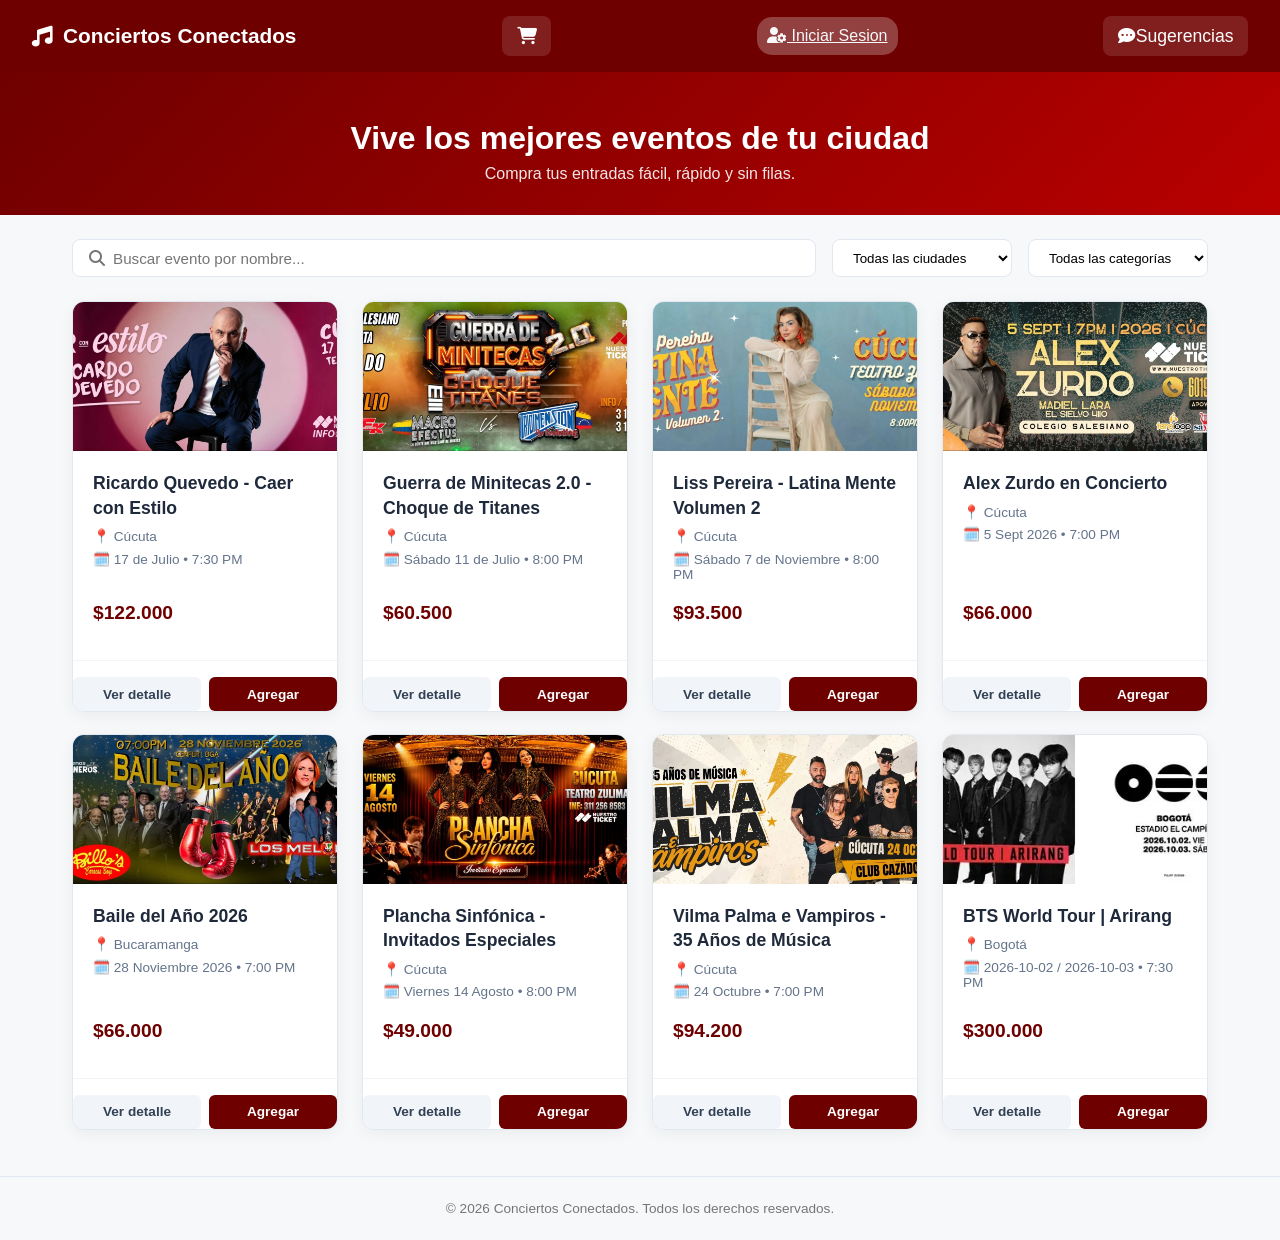
<file: Index.html>
<!DOCTYPE html>
<html lang="es">
<head>
    <meta charset="UTF-8">
    <meta name="viewport" content="width=device-width, initial-scale=1.0">
    <title>Conciertos Conectados</title>
    <link rel="stylesheet" href="CSS/Style.css">
    <link rel="stylesheet" href="https://cdnjs.cloudflare.com/ajax/libs/font-awesome/6.4.0/css/all.min.css">
</head>
<body>

    <header class="site-header">
        <div class="brand"><i class="fa-solid fa-music"></i> Conciertos Conectados</div>
        <button id="btn-carrito" class="btn-carrito-header">
            <i class="fa-solid fa-cart-shopping"></i>
            <span id="carrito-contador" class="carrito-contador">0</span>
        </button>
        <a href="admin.html" id="btn-login" class="btn-login-header">
            <i class="fa-solid fa-user-gear"></i> Iniciar Sesion
        </a>

        <!--BOTON DE_FORMULARIO EXAMEN-->
        <button id="btn-sugerencias" class="btn-carrito-header">
            <i class="fa-solid fa-comment-dots"></i>Sugerencias
        </button>
        <!---------------------->

    </header>

    <section class="hero">
        <h1>Vive los mejores eventos de tu ciudad</h1>
        <p>Compra tus entradas fácil, rápido y sin filas.</p>
    </section>

    <section class="filtros-bar">
        <div class="campo-busqueda">
            <i class="fa-solid fa-magnifying-glass"></i>
            <input type="text" id="buscador" placeholder="Buscar evento por nombre...">
        </div>
        <select id="filtro-ciudad">
            <option value="">Todas las ciudades</option>
        </select>
        <select id="filtro-categoria">
            <option value="">Todas las categorías</option>
        </select>
    </section>

    <main class="contenedor-eventos">
        <div id="grid-eventos" class="grid-eventos"></div>
        <p id="sin-resultados" class="sin-resultados" style="display:none;">No se encontraron eventos con esos filtros.</p>
    </main>

    <footer class="site-footer">
        <p>&copy; 2026 Conciertos Conectados. Todos los derechos reservados.</p>
    </footer>

    <app-modal id="modal-carrito" titulo="Tu Carrito">
        <div id="carrito-lista"></div>
        <div class="carrito-total">
            <span>Total</span>
            <strong id="carrito-total-valor">$0</strong>
        </div>
        <button id="btn-comprar" class="btn-comprar btn-full">Comprar</button>
    </app-modal>

    <app-modal id="modal-checkout" titulo="Finalizar Compra">
        <form id="form-checkout" class="admin-form">
            <div class="form-group">
                <label for="chk-identificacion">Número de identificación</label>
                <input type="text" id="chk-identificacion" required placeholder="Ej: 1020304050">
            </div>
            <div class="form-group">
                <label for="chk-nombre">Nombre completo</label>
                <input type="text" id="chk-nombre" required placeholder="Ej: Laura Gómez">
            </div>
            <div class="form-group">
                <label for="chk-direccion">Dirección</label>
                <input type="text" id="chk-direccion" required placeholder="Ej: Calle 45 #12-30">
            </div>
            <div class="form-group">
                <label for="chk-telefono">Teléfono</label>
                <input type="tel" id="chk-telefono" required placeholder="Ej: 3001234567">
            </div>
            <div class="form-group">
                <label for="chk-email">Email</label>
                <input type="email" id="chk-email" required placeholder="Ej: correo@mail.com">
            </div>
            <button type="submit" class="btn-comprar btn-full">Confirmar Compra</button>
        </form>
    </app-modal>

    <!--FORMULARIO-BUZON DE SUGERENCIAS EXAMEN-->
    <app-modal id="modal-sugerencias" titulo="Buzon de sugerencias">
        <form id="form-sugerencias" class="admin-form">
            <div class="form-group">
                <label for="sug-nombre">Nombre Completo</label>
                <input type="text" id="sug-nombre" placeholder="Ej. Laura Gomez">
            </div>
            <div class="form-group">
                <label for="sug-email">Correo Electronico</label>
                <input type="email" id="sug-email" placeholder="laura@gmail.com">
            </div>
            <div class="form-group">
                <label for="sug-mensaje">Tu Sugerencia o Comentario</label>
                <textarea id="sug-mensaje" required rows="4" 
                placeholder="¿Como podemos mejorar tu experiencia?"></textarea>
            </div>
            <button type="submit" class="btn-comprar btn-full">
                <i class="fa-solid fa-paper-plane"></i> Enviar Sugerencia
            </button>
        </form>
    </app-modal>
    <!--------------------------------------->

    <script src="JS/store.js"></script>
    <script src="JS/components.js"></script>
    <script src="JS/carrito-compartido.js"></script>
    <script src="JS/cliente.js"></script>
    <script src="JS/examen.js"></script>

</body>
</html>
</file>
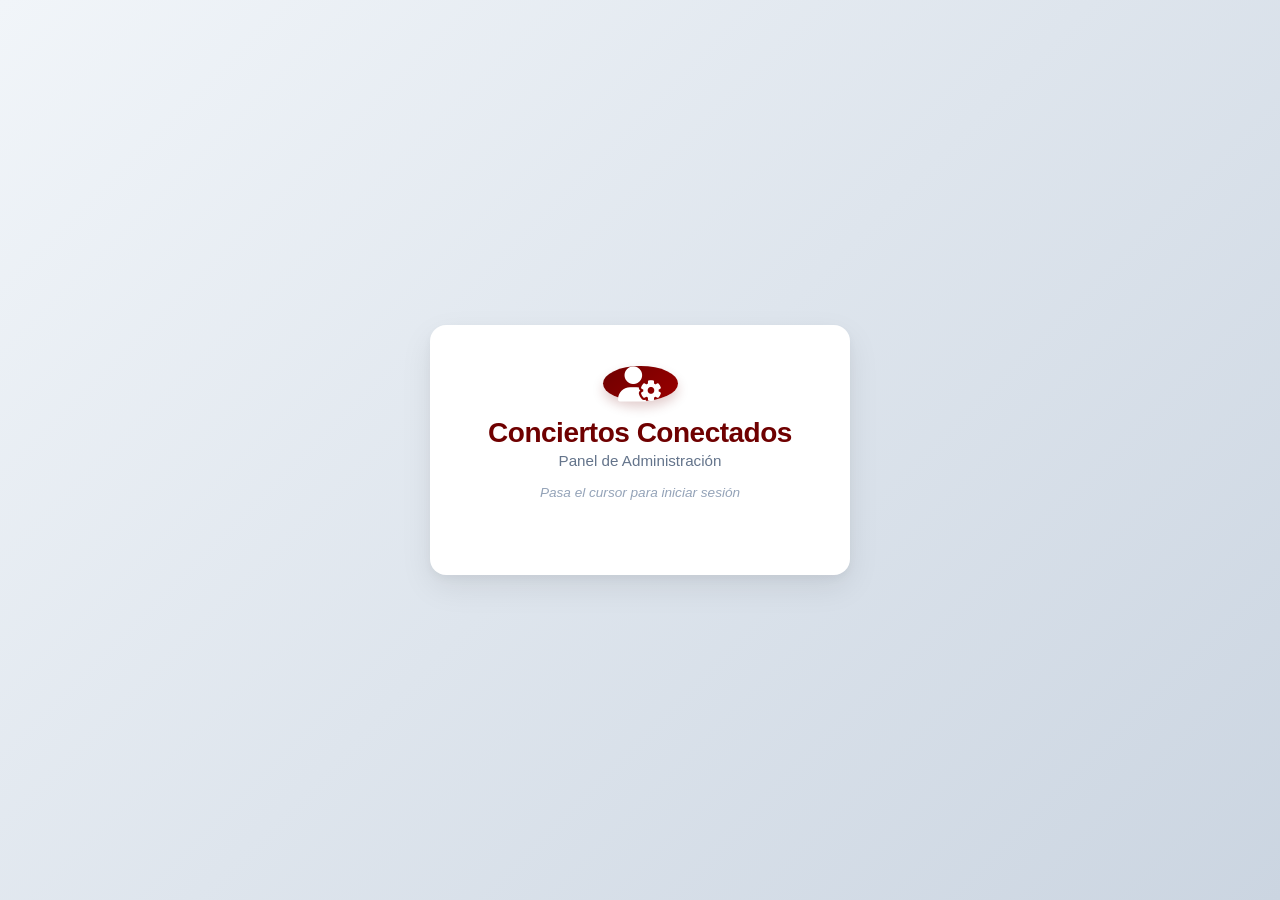
<file: admin.html>
<!DOCTYPE html>
<html lang="es">

<head>
    <meta charset="UTF-8">
    <meta name="viewport" content="width=device-width, initial-scale=1.0">
    <title>Conciertos Conectados - Panel de Administración</title>
    <link rel="stylesheet" href="CSS/admin.css">
    <link rel="stylesheet" href="https://cdnjs.cloudflare.com/ajax/libs/font-awesome/6.4.0/css/all.min.css">
</head>

<body>

    <div class="dashboard-container">

        <aside class="sidebar">
            <div class="profile-section">
                <div class="profile-avatar"><i class="fa-solid fa-user-gear"></i></div>
                <h3>Admin Panel</h3>
                <p>admin@mail.com</p>
            </div>

            <nav class="sidebar-menu">
                <ul>
                    <li class="menu-item active" data-target="inicio">
                        <a href="#inicio"><i class="fa-solid fa-chart-pie"></i> Inicio</a>
                    </li>
                    <li class="menu-item" data-target="categorias">
                        <a href="#categorias"><i class="fa-solid fa-tags"></i> Categorías</a>
                    </li>
                    <li class="menu-item" data-target="eventos">
                        <a href="#eventos"><i class="fa-solid fa-calendar-days"></i> Eventos</a>
                    </li>
                    <li class="menu-item" data-target="ventas">
                        <a href="#ventas"><i class="fa-solid fa-cart-shopping"></i> Ventas</a>
                    </li>

                    <!--OPCION EN MENU-BUZON SUGERENCIAS EXAMEN-->
                    <li class="menu-item" data-target="sugerencias">
                        <a href="#"><i class="fa-solid fa-comments"></i><span>Buzon de Sugerencias</span></a>
                    </li>
                </ul>
            </nav>

            <button class="btn-reset-datos" id="btn-reset-datos"><i class="fa-solid fa-rotate"></i> Reiniciar
                Datos</button>
            <button class="btn-reset-datos" id="btn-logout" style="margin-top:0.5rem; background:#a30000;"><i
                    class="fa-solid fa-right-from-bracket"></i> Cerrar Sesión</button>
        </aside>

        <main class="main-content">
            <header class="main-header">
                <h1 id="page-title">Dashboard General</h1>
                <div class="header-user">
                    <span>Bienvenido, <strong>Administrador</strong></span>
                </div>
            </header>

            <div id="section-inicio" class="dashboard-section active-section">
                <div class="metrics-grid">
                    <div class="metric-card">
                        <div class="metric-icon" style="background:#e8f4fd; color:#3f72af;"><i
                                class="fa-solid fa-dollar-sign"></i></div>
                        <div class="metric-info">
                            <h3>Recaudación Total</h3>
                            <p id="metric-recaudacion">$0</p>
                        </div>
                    </div>
                    <div class="metric-card">
                        <div class="metric-icon" style="background:#eafaf1; color:#2ed573;"><i
                                class="fa-solid fa-ticket"></i></div>
                        <div class="metric-info">
                            <h3>Entradas Vendidas</h3>
                            <p id="metric-entradas">0</p>
                        </div>
                    </div>
                    <div class="metric-card">
                        <div class="metric-icon" style="background:#fef5e7; color:#ff9f43;"><i
                                class="fa-solid fa-calendar-check"></i></div>
                        <div class="metric-info">
                            <h3>Total Eventos</h3>
                            <p id="metric-eventos">0</p>
                        </div>
                    </div>
                </div>

                <div class="charts-container-grid">
                    <div class="chart-card card">
                        <h4>Progreso de Meta de Ventas</h4>
                        <div class="meta-progress-wrapper">
                            <div class="meta-valores">
                                <span id="meta-actual">$0</span>
                                <span id="meta-objetivo">Meta: $0</span>
                            </div>
                            <div class="progress-bar-container">
                                <div id="meta-progress-bar" class="progress-bar" style="width: 0%"></div>
                            </div>
                            <p id="meta-porcentaje-texto"
                                style="font-size:0.85rem; color:var(--text-muted); margin-top:0.4rem;">0% de la meta
                                alcanzada</p>
                        </div>
                        <div class="form-group"
                            style="margin-top:1.5rem; border-top:1px solid var(--border-color); padding-top:1rem;">
                            <label for="input-meta-ventas">Actualizar Meta Objetivo ($)</label>
                            <div style="display:flex; gap:0.5rem; margin-top:0.3rem;">
                                <input type="number" id="input-meta-ventas" placeholder="Ej: 5000000" style="flex:1;">
                                <button id="btn-guardar-meta" class="btn-action"
                                    style="padding:0 1rem;">Definir</button>
                            </div>
                        </div>
                    </div>

                    <div class="chart-card card">
                        <h4>Distribución por Categorías</h4>
                        <div id="grid-categorias-resumen" class="grid-categorias-mini"></div>
                    </div>
                </div>
            </div>

            <div id="section-categorias" class="dashboard-section visual-hidden">
                <div class="section-header-actions">
                    <h3>Gestión de Categorías</h3>
                    <button id="btn-nueva-categoria" class="btn-action"><i class="fa-solid fa-plus"></i> Nueva
                        Categoría</button>
                </div>
                <div class="table-responsive card">
                    <table>
                        <thead>
                            <tr>
                                <th>Nombre</th>
                                <th>Descripción</th>
                                <th>Acciones</th>
                            </tr>
                        </thead>
                        <tbody id="tbody-categorias"></tbody>
                    </table>
                </div>
            </div>

            <div id="section-eventos" class="dashboard-section visual-hidden">
                <div class="eventos-layout-grid">
                    <div class="card p-4">
                        <h4 id="form-eventos-titulo"><i class="fa-solid fa-calendar-plus"></i> Registrar Nuevo Evento
                        </h4>
                        <form id="form-eventos" class="admin-form" style="margin-top:1rem;">
                            <input type="hidden" id="ev-id">
                            <div class="form-row-2">
                                <div class="form-group">
                                    <label for="ev-codigo">Código Interno</label>
                                    <input type="text" id="ev-codigo" required placeholder="Ej: ROCK-2026">
                                </div>
                                <div class="form-group">
                                    <label for="ev-nombre">Nombre del Evento</label>
                                    <input type="text" id="ev-nombre" required placeholder="Ej: Rock al Parque">
                                </div>
                            </div>
                            <div class="form-row-2">
                                <div class="form-group">
                                    <label for="ev-categoria">Categoría</label>
                                    <select id="ev-categoria" required>
                                        <option value="">Seleccione...</option>
                                    </select>
                                </div>
                                <div class="form-group">
                                    <label for="ev-precio">Precio Boleta ($)</label>
                                    <input type="number" id="ev-precio" required placeholder="Ej: 45000">
                                </div>
                            </div>
                            <div class="form-row-3">
                                <div class="form-group">
                                    <label for="ev-fecha">Fecha</label>
                                    <input type="date" id="ev-fecha" required>
                                </div>
                                <div class="form-group">
                                    <label for="ev-hora">Hora</label>
                                    <input type="time" id="ev-hora" required>
                                </div>
                                <div class="form-group">
                                    <label for="ev-ciudad">Ciudad</label>
                                    <select id="ev-ciudad" required>
                                        <option value="">Seleccione...</option>
                                    </select>
                                </div>
                            </div>
                            <div class="form-group">
                                <label for="ev-imagen">Imagen del Evento</label>
                                <input type="file" id="ev-imagen" accept="image/*">
                                <input type="hidden" id="ev-imagen-base64">
                                <div class="image-preview-container">
                                    <img id="ev-imagen-preview" src="" alt="Vista previa"
                                        style="display: none; max-width: 100%; height: auto; margin-top: 0.5rem; border-radius: 6px;">
                                </div>
                            </div>
                            <div class="form-group">
                                <label for="ev-descripcion">Descripción del Evento</label>
                                <textarea id="ev-descripcion" rows="3" required
                                    placeholder="Detalles del concierto, restricciones, etc."></textarea>
                            </div>
                            <div style="display:flex; gap:0.5rem;">
                                <button type="button" id="btn-cancelar-edicion-ev" class="btn-action"
                                    style="background:var(--text-muted); display:none; flex:1;">Cancelar</button>
                                <button type="submit" id="btn-guardar-evento" class="btn-action" style="flex:2;">Guardar
                                    Evento</button>
                            </div>
                        </form>
                    </div>

                    <div>
                        <div class="section-header-actions" style="margin-bottom:1rem;">
                            <h3>Eventos Cargados</h3>
                        </div>
                        <div id="container-eventos-lista" class="eventos-lista-vertical-scroll"></div>
                    </div>
                </div>
            </div>

            <div id="section-ventas" class="dashboard-section visual-hidden">
                <div class="section-header-actions">
                    <h3>Registro de Historial de Ventas</h3>
                </div>
                <div class="table-responsive card">
                    <table id="table-ventas-completa">
                        <thead>
                            <tr>
                                <th>ID Venta</th>
                                <th>Fecha</th>
                                <th>Ciudad</th>
                                <th>Cliente</th>
                                <th>Total</th>
                                <th></th>
                            </tr>
                        </thead>
                        <tbody></tbody>
                    </table>
                </div>
            </div>

            <!--SECCION DE BUZON DE SUGERENCIAS EXAMEN-->
            <div id="section-sugerencias" class="dashboard-section visual-hidden">
                <div class="section-header-actions">
                    <h3>Buzón de Sugerencias</h3>
                </div>
                <div class="card">
                    <div class="table-responsive">
                        <table id="table-sugerencias">
                            <thead>
                                <tr>
                                    <th>Fecha</th>
                                    <th>Nombre</th>
                                    <th>Email</th>
                                    <th>Mensaje</th>
                                </tr>
                            </thead>
                            <tbody id="tbody-sugerencias"></tbody>
                        </table>
                    </div>
                </div>
            </div>
            <!----------------------------------->

        </main>
    </div>

    <app-modal id="modal-categoria" titulo="Agregar Categoría">
        <form id="form-categoria" class="admin-form">
            <input type="hidden" id="cat-id">
            <div class="form-group">
                <label for="cat-nombre">Nombre</label>
                <input type="text" id="cat-nombre" required placeholder="Ej: Música">
            </div>
            <div class="form-group">
                <label for="cat-descripcion">Descripción</label>
                <textarea id="cat-descripcion" rows="3" required
                    placeholder="Breve descripción de la categoría"></textarea>
            </div>
            <button type="submit" class="btn-action btn-full">Guardar Categoría</button>
        </form>
    </app-modal>

    <app-modal id="modal-detalle-venta" titulo="Detalle del Pedido">
        <div id="detalle-venta-contenido"></div>
    </app-modal>

    <script src="JS/store.js"></script>
    <script src="JS/components.js"></script>
    <script src="JS/admin.js"></script>
    <script src="JS/examen.js"></script>
</body>

</html>
</file>
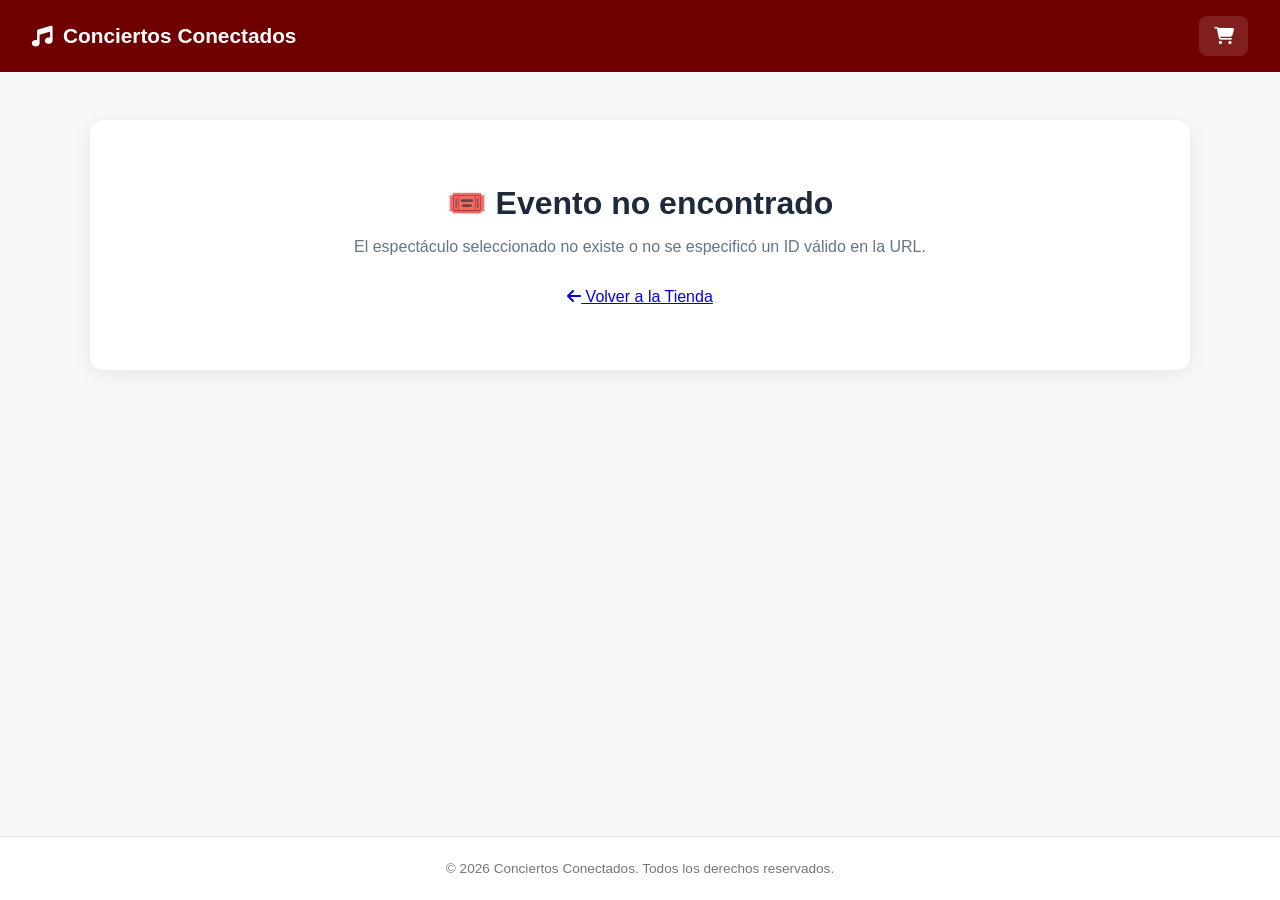
<file: detalle.html>
<!DOCTYPE html>
<html lang="es">
<head>
    <meta charset="UTF-8">
    <meta name="viewport" content="width=device-width, initial-scale=1.0">
    <title>Detalle del Evento - Conciertos Conectados</title>
    <link rel="stylesheet" href="CSS/detalles.css">
    <link rel="stylesheet" href="https://cdnjs.cloudflare.com/ajax/libs/font-awesome/6.4.0/css/all.min.css">
</head>
<body>

    <header class="site-header">
        <div class="brand" style="cursor:pointer;" onclick="window.location.href='Index.html'">
            <i class="fa-solid fa-music"></i> Conciertos Conectados
        </div>
        <button id="btn-carrito" class="btn-carrito-header">
            <i class="fa-solid fa-cart-shopping"></i>
            <span id="carrito-contador" class="carrito-contador">0</span>
        </button>
    </header>

    <main class="contenedor-detalle" id="vista-detalle">
    </main>

    <footer class="site-footer">
        <p>&copy; 2026 Conciertos Conectados. Todos los derechos reservados.</p>
    </footer>

    <app-modal id="modal-carrito" titulo="Tu Carrito">
        <div id="carrito-lista"></div>
        <div class="carrito-total">
            <span>Total</span>
            <strong id="carrito-total-valor">$0</strong>
        </div>
        <button id="btn-comprar" class="btn-comprar btn-full">Comprar</button>
    </app-modal>

    <app-modal id="modal-checkout" titulo="Finalizar Compra">
        <form id="form-checkout" class="admin-form">
            <div class="form-group">
                <label for="chk-identificacion">Número de identificación</label>
                <input type="text" id="chk-identificacion" required placeholder="Ej: 1020304050">
            </div>
            <div class="form-group">
                <label for="chk-nombre">Nombre completo</label>
                <input type="text" id="chk-nombre" required placeholder="Ej: Laura Gómez">
            </div>
            <div class="form-group">
                <label for="chk-direccion">Dirección</label>
                <input type="text" id="chk-direccion" required placeholder="Ej: Calle 45 #12-30">
            </div>
            <div class="form-group">
                <label for="chk-telefono">Teléfono</label>
                <input type="tel" id="chk-telefono" required placeholder="Ej: 3001234567">
            </div>
            <div class="form-group">
                <label for="chk-email">Email</label>
                <input type="email" id="chk-email" required placeholder="Ej: correo@mail.com">
            </div>
            <button type="submit" class="btn-comprar btn-full">Confirmar Compra</button>
        </form>
    </app-modal>

    <script src="JS/store.js"></script>
    <script src="JS/components.js"></script>
    <script src="JS/carrito-compartido.js"></script>
    <script src="JS/detalles.js"></script>
</body>
</html>
</file>
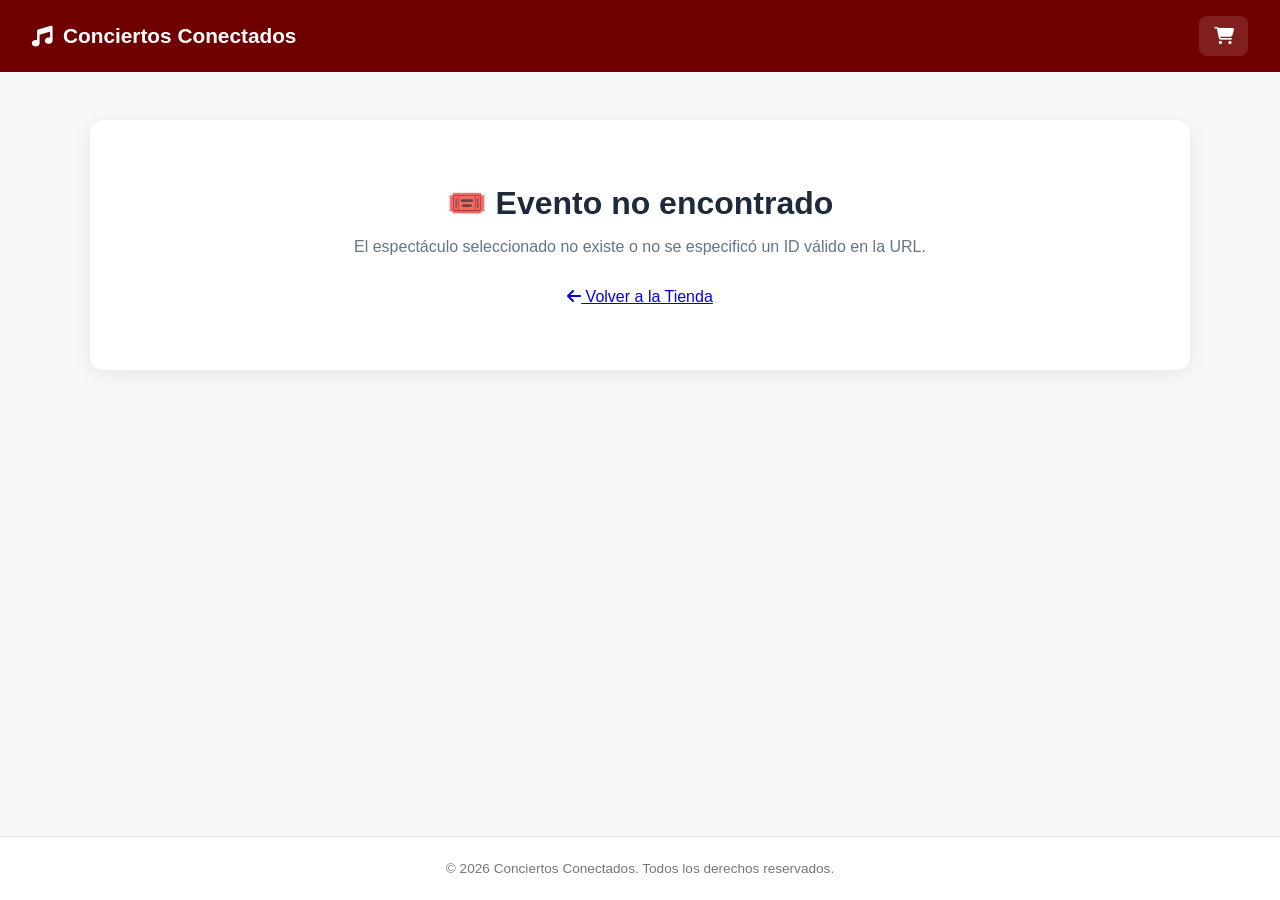
<file: detalles.html>
<!DOCTYPE html>
<html lang="es">
<head>
    <meta charset="UTF-8">
    <meta name="viewport" content="width=device-width, initial-scale=1.0">
    <title>Detalle del Evento - Conciertos Conectados</title>
    <link rel="stylesheet" href="CSS/detalles.css">
    <link rel="stylesheet" href="https://cdnjs.cloudflare.com/ajax/libs/font-awesome/6.4.0/css/all.min.css">
</head>
<body>

    <header class="site-header">
        <div class="brand" style="cursor:pointer;" onclick="window.location.href='Index.html'">
            <i class="fa-solid fa-music"></i> Conciertos Conectados
        </div>
        <button id="btn-carrito" class="btn-carrito-header">
            <i class="fa-solid fa-cart-shopping"></i>
            <span id="carrito-contador" class="carrito-contador">0</span>
        </button>
    </header>

    <main class="contenedor-detalle" id="vista-detalle">
        </main>

    <footer class="site-footer">
        <p>&copy; 2026 Conciertos Conectados. Todos los derechos reservados.</p>
    </footer>

    <app-modal id="modal-carrito" titulo="Tu Carrito">
        <div id="carrito-lista"></div>
        <div class="carrito-total">
            <span>Total</span>
            <strong id="carrito-total-valor">$0</strong>
        </div>
        <button id="btn-comprar" class="btn-comprar btn-full">Comprar</button>
    </app-modal>

    <app-modal id="modal-checkout" titulo="Finalizar Compra">
        <form id="form-checkout" class="admin-form">
            <div class="form-group">
                <label for="chk-identificacion">Número de identificación</label>
                <input type="text" id="chk-identificacion" required placeholder="Ej: 1020304050">
            </div>
            <div class="form-group">
                <label for="chk-nombre">Nombre completo</label>
                <input type="text" id="chk-nombre" required placeholder="Ej: Laura Gómez">
            </div>
            <div class="form-group">
                <label for="chk-direccion">Dirección</label>
                <input type="text" id="chk-direccion" required placeholder="Ej: Calle 45 #12-30">
            </div>
            <div class="form-group">
                <label for="chk-telefono">Teléfono</label>
                <input type="tel" id="chk-telefono" required placeholder="Ej: 3001234567">
            </div>
            <div class="form-group">
                <label for="chk-email">Email</label>
                <input type="email" id="chk-email" required placeholder="Ej: correo@mail.com">
            </div>
            <button type="submit" class="btn-comprar btn-full">Confirmar Compra</button>
        </form>
    </app-modal>

    <script src="JS/store.js"></script>
    <script src="JS/components.js"></script>
    <script src="JS/carrito-compartido.js"></script>
    <script src="JS/detalles.js"></script>
</body>
</html>
</file>
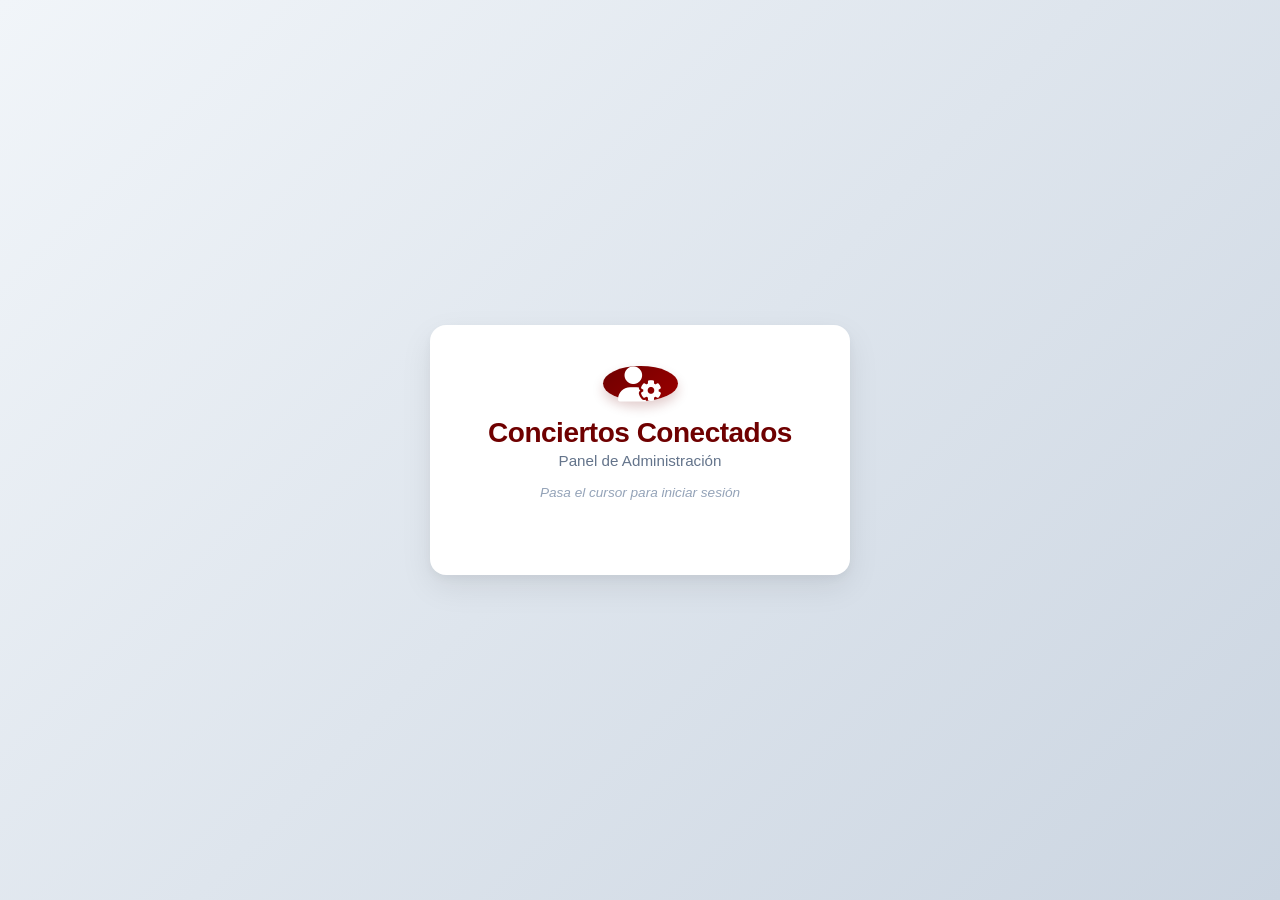
<file: login.html>
<!DOCTYPE html>
<html lang="es">
<head>
    <meta charset="UTF-8">
    <meta name="viewport" content="width=device-width, initial-scale=1.0">
    <title>Iniciar Sesión - Conciertos Conectados Admin</title>
    <link rel="stylesheet" href="CSS/login.css">
    <link rel="stylesheet" href="https://cdnjs.cloudflare.com/ajax/libs/font-awesome/6.4.0/css/all.min.css">
</head>
<body>
    <div class="login-page">
        <form id="loginForm" class="login-card">
            <div class="profile-avatar">
                <i class="fa-solid fa-user-gear"></i>
            </div>
            <h2>Conciertos Conectados</h2>
            <p class="subtitle">Panel de Administración</p>
            <span class="hover-notice">Pasa el cursor para iniciar sesión</span>

            <!-- Este contenedor se ocultará y aparecerá con la transición -->
            <div class="form-content">
                <div class="form-group">
                    <label for="correo">Correo</label>
                    <input type="email" id="correo" required placeholder="admin@mail.com">
                </div>
                <div class="form-group">
                    <label for="password">Contraseña</label>
                    <input type="password" id="password" required placeholder="••••••">
                </div>

                <div id="errorMessage" class="login-error" style="display:none;"></div>

                <button type="submit" class="btn-action btn-full">Iniciar Sesión</button>
            </div>
        </form>
    </div>

    <script src="JS/login.js"></script>
</body>
</html>
</file>
<file: CSS/Style.css>
* { margin: 0; padding: 0; box-sizing: border-box; }

:root {
    --bg-main: #f7f8fa;
    --brand-dark: #6f0000;
    --brand: #b90000;
    --brand-light: #ff0000;
    --card-bg: #ffffff;
    --text-dark: #262626;
    --text-muted: #767676;
    --border-color: #e2e8f0;
    --success-green: #2ed573;
}

body {
    background-color: var(--bg-main);
    color: var(--text-dark);
    font-family: 'Segoe UI', Tahoma, Geneva, Verdana, sans-serif;
}

/* ---------- HEADER ---------- */
.site-header {
    display: flex;
    justify-content: space-between;
    align-items: center;
    padding: 1rem 2rem;
    background: var(--brand-dark);
    color: #fff;
    position: sticky;
    top: 0;
    z-index: 50;
}

.brand { font-size: 1.3rem; font-weight: 700; display: flex; align-items: center; gap: 10px; }

.btn-carrito-header {
    position: relative;
    background: rgba(255,255,255,0.12);
    border: none;
    color: #fff;
    padding: 0.6rem 0.9rem;
    border-radius: 8px;
    cursor: pointer;
    font-size: 1.1rem;
}
.btn-carrito-header:hover { background: rgba(255,255,255,0.25); }

.carrito-contador {
    position: absolute;
    top: -6px;
    right: -6px;
    background: var(--success-green);
    color: #fff;
    font-size: 0.7rem;
    font-weight: 700;
    min-width: 18px;
    height: 18px;
    border-radius: 50%;
    display: inline-flex;
    align-items: center;
    justify-content: center;
    padding: 0 4px;
}

/* ---------- HERO ---------- */
.hero {
    text-align: center;
    padding: 3rem 1.5rem 2rem;
    background: linear-gradient(135deg, var(--brand-dark), var(--brand));
    color: #fff;
}
.hero h1 { font-size: 2rem; margin-bottom: 0.5rem; }
.hero p { opacity: 0.9; }

/* ---------- FILTROS ---------- */
.filtros-bar {
    display: flex;
    flex-wrap: wrap;
    gap: 1rem;
    padding: 1.5rem 2rem;
    max-width: 1200px;
    margin: 0 auto;
}

.campo-busqueda {
    flex: 1;
    min-width: 220px;
    display: flex;
    align-items: center;
    gap: 8px;
    background: #fff;
    border: 1px solid var(--border-color);
    border-radius: 8px;
    padding: 0.6rem 1rem;
}
.campo-busqueda input { border: none; outline: none; flex: 1; font-size: 0.95rem; }
.campo-busqueda i { color: var(--text-muted); }

.filtros-bar select {
    padding: 0.6rem 1rem;
    border: 1px solid var(--border-color);
    border-radius: 8px;
    background: #fff;
    font-family: inherit;
    min-width: 180px;
}

/* ---------- GRID DE EVENTOS ---------- */
.contenedor-eventos { max-width: 1200px; margin: 0 auto; padding: 0 2rem 3rem; }

.grid-eventos {
    display: grid;
    grid-template-columns: repeat(auto-fill, minmax(250px, 1fr));
    gap: 1.5rem;
}

.sin-resultados { text-align: center; color: var(--text-muted); padding: 2rem 0; }

/* ---------- FOOTER ---------- */
.site-footer {
    text-align: center;
    padding: 1.5rem;
    color: var(--text-muted);
    font-size: 0.85rem;
    border-top: 1px solid var(--border-color);
}

/* ---------- BADGE GENÉRICO ---------- */
.badge-cat {
    display: inline-block;
    background: #ffe5e5;
    color: var(--brand);
    padding: 3px 10px;
    border-radius: 12px;
    font-size: 0.75rem;
    font-weight: 600;
}

/* ---------- CARRITO (dentro del <app-modal>) ---------- */
.carrito-vacio { text-align: center; color: var(--text-muted); padding: 1.5rem 0; }

.carrito-item {
    display: flex;
    gap: 12px;
    align-items: center;
    padding: 0.8rem 0;
    border-bottom: 1px solid var(--border-color);
}
.carrito-item img { width: 60px; height: 50px; object-fit: cover; border-radius: 6px; }
.carrito-item-info { flex: 1; display: flex; flex-direction: column; gap: 4px; }
.carrito-item-info h4 { font-size: 0.9rem; }
.carrito-item-info span { font-size: 0.78rem; color: var(--text-muted); }

.carrito-item-cantidad { display: flex; align-items: center; gap: 8px; }
.btn-cant {
    width: 24px; height: 24px; border-radius: 50%; border: 1px solid var(--border-color);
    background: #f7f8fa; cursor: pointer; font-weight: 700; line-height: 1;
}

.carrito-item-derecha { display: flex; flex-direction: column; align-items: flex-end; gap: 6px; }
.btn-quitar { background: none; border: none; color: #ff4d4d; cursor: pointer; }

.carrito-total {
    display: flex;
    justify-content: space-between;
    font-size: 1.05rem;
    font-weight: 700;
    padding: 1rem 0;
}

.btn-comprar {
    background: var(--brand);
    color: #fff;
    border: none;
    padding: 0.75rem;
    border-radius: 8px;
    font-weight: 700;
    cursor: pointer;
    font-size: 0.95rem;
}
.btn-comprar:hover { background: var(--brand-dark); }
.btn-full { width: 100%; }

/* ---------- FORMULARIO CHECKOUT (reutiliza clases tipo admin) ---------- */
.admin-form { display: flex; flex-direction: column; gap: 1rem; }
.form-group { display: flex; flex-direction: column; gap: 5px; }
.form-group label { font-size: 0.85rem; font-weight: 600; color: var(--text-muted); }
.form-group input, .form-group select, .form-group textarea {
    padding: 0.6rem; border: 1px solid var(--border-color); border-radius: 6px; font-family: inherit;
}

/* ---------- DETALLE DE EVENTO ---------- */
.detalle-container { max-width: 900px; margin: 0 auto; padding: 2rem; }

.btn-volver {
    display: inline-flex;
    align-items: center;
    gap: 8px;
    color: var(--brand);
    text-decoration: none;
    font-weight: 600;
    margin-bottom: 1.5rem;
}
.btn-volver:hover { text-decoration: underline; }

.detalle-evento-card {
    background: var(--card-bg);
    border-radius: 14px;
    overflow: hidden;
    box-shadow: 0 4px 12px rgba(0,0,0,0.06);
    display: grid;
    grid-template-columns: 1fr;
}

.detalle-imagen { width: 100%; max-height: 420px; object-fit: cover; }

.detalle-info { padding: 2rem; display: flex; flex-direction: column; gap: 0.8rem; }
.detalle-info h1 { font-size: 1.6rem; color: var(--brand-dark); }
.detalle-descripcion { color: var(--text-muted); line-height: 1.5; }

.detalle-meta-lista { list-style: none; display: flex; flex-wrap: wrap; gap: 1.2rem; margin: 0.6rem 0; }
.detalle-meta-lista li { display: flex; align-items: center; gap: 8px; font-size: 0.9rem; color: var(--text-dark); }

.detalle-precio { font-size: 1.8rem; font-weight: 800; color: var(--brand); margin: 0.4rem 0; }

@media (min-width: 700px) {
    .detalle-evento-card { grid-template-columns: 1fr 1fr; }
    .detalle-imagen { max-height: 100%; height: 100%; }
}

@media (max-width: 600px) {
    .site-header { padding: 1rem; }
    .filtros-bar, .contenedor-eventos { padding-left: 1rem; padding-right: 1rem; }
}

.btn-login-header {
    background: rgba(255,255,255,0.25);
    padding: 10px;
    border-radius: 15px;
    color: #f7f8fa;
}
</file>
<file: CSS/admin.css>
* {
    margin: 0;
    padding: 0;
    box-sizing: border-box;
}

:root {
    --bg-main: #f4f6f9;
    --sidebar-bg: #6f0000;
    --sidebar-text: #ffffff;
    --sidebar-hover: #b90000;
    --card-bg: #ffffff;
    --text-dark: #2d3748;
    --text-muted: #718096;
    --accent-orange: #ff0000;
    --accent-blue: #3f72af;
    --border-color: #e2e8f0;
    --success-green: #2ed573;
    --danger-red: #ff4d4d;
}

body {
    background-color: var(--bg-main);
    color: var(--text-dark);
    font-family: 'Segoe UI', Tahoma, Geneva, Verdana, sans-serif;
    line-height: 1.5;
}

.dashboard-container {
    display: grid;
    grid-template-columns: 280px 1fr;
    min-height: 100vh;
}

.sidebar {
    background-color: var(--sidebar-bg);
    color: var(--sidebar-text);
    display: flex;
    flex-direction: column;
    padding: 2.5rem 0 1.5rem 0;
    position: sticky;
    top: 0;
    height: 100vh;
    box-shadow: 4px 0 10px rgba(0, 0, 0, 0.05);
}

.profile-section {
    text-align: center;
    padding: 0 1.5rem 2rem 1.5rem;
    border-bottom: 1px solid rgba(255, 255, 255, 0.15);
}

.profile-avatar {
    width: 65px;
    height: 65px;
    background-color: rgba(255, 255, 255, 0.15);
    border-radius: 50%;
    display: flex;
    align-items: center;
    justify-content: center;
    font-size: 1.8rem;
    margin: 0 auto 1rem auto;
    box-shadow: 0 4px 8px rgba(0,0,0,0.1);
}

.profile-section h3 {
    font-size: 1.2rem;
    margin-bottom: 0.3rem;
    font-weight: 600;
    letter-spacing: 0.5px;
}

.profile-section p {
    font-size: 0.85rem;
    color: rgba(255, 255, 255, 0.7);
}

.sidebar-menu {
    margin-top: 2rem;
    flex-grow: 1;
}

.sidebar-menu ul {
    list-style: none;
    display: flex;
    flex-direction: column;
    gap: 0.25rem;
}

.sidebar-menu .menu-item a {
    display: flex;
    align-items: center;
    gap: 1.2rem;
    padding: 1rem 2rem;
    color: rgba(255, 255, 255, 0.8);
    text-decoration: none;
    font-size: 0.95rem;
    font-weight: 500;
    transition: all 0.2s ease;
}

.sidebar-menu .menu-item a i {
    font-size: 1.1rem;
    width: 20px;
    text-align: center;
}

.sidebar-menu .menu-item:hover a,
.sidebar-menu .menu-item.active a {
    color: var(--sidebar-text);
    background-color: var(--sidebar-hover);
    padding-left: 2.3rem;
}

.btn-reset-datos {
    margin: 0.5rem 1.5rem 0 1.5rem;
    background: transparent;
    border: 1px solid rgba(255, 255, 255, 0.25);
    color: rgba(255, 255, 255, 0.85);
    padding: 0.75rem 1rem;
    border-radius: 6px;
    cursor: pointer;
    font-size: 0.85rem;
    font-weight: 500;
    display: flex;
    align-items: center;
    justify-content: center;
    gap: 0.6rem;
    transition: all 0.2s ease;
}

.btn-reset-datos:hover {
    background-color: rgba(255, 255, 255, 0.15);
    color: #fff;
    border-color: rgba(255, 255, 255, 0.5);
}

.main-content {
    padding: 2.5rem;
    overflow-y: auto;
    max-height: 100vh;
}

.main-header {
    display: flex;
    justify-content: space-between;
    align-items: center;
    margin-bottom: 2.5rem;
    padding-bottom: 1.2rem;
    border-bottom: 1px solid var(--border-color);
}

.main-header h1 {
    font-size: 1.85rem;
    color: var(--text-dark);
    font-weight: 700;
}

.header-user {
    font-size: 0.95rem;
    color: var(--text-muted);
}

.header-user strong {
    color: var(--sidebar-bg);
}

.dashboard-section {
    animation: fadeIn 0.35s ease-in-out;
}

.active-section {
    display: block;
}

.visual-hidden {
    display: none !important;
}

@keyframes fadeIn {
    from { opacity: 0; transform: translateY(10px); }
    to { opacity: 1; transform: translateY(0); }
}

.metrics-grid {
    display: grid;
    grid-template-columns: repeat(auto-fit, minmax(260px, 1fr));
    gap: 1.5rem;
    margin-bottom: 2.5rem;
}

.metric-card {
    background-color: var(--card-bg);
    border-radius: 12px;
    padding: 1.75rem;
    display: flex;
    align-items: center;
    justify-content: space-between;
    box-shadow: 0 4px 12px rgba(0, 0, 0, 0.03);
    border: 1px solid rgba(0, 0, 0, 0.01);
}

.metric-info h3 {
    font-size: 0.85rem;
    color: var(--text-muted);
    text-transform: uppercase;
    font-weight: 600;
    letter-spacing: 0.5px;
    margin-bottom: 0.4rem;
}

.metric-info p {
    font-size: 1.8rem;
    color: var(--text-dark);
    font-weight: 700;
}

.metric-icon {
    width: 55px;
    height: 55px;
    border-radius: 10px;
    display: flex;
    align-items: center;
    justify-content: center;
    font-size: 1.6rem;
    box-shadow: inset 0 -2px 4px rgba(0,0,0,0.02);
}

.charts-container-grid {
    display: grid;
    grid-template-columns: 1fr 1fr;
    gap: 1.5rem;
    margin-top: 1.5rem;
}

.card {
    background-color: var(--card-bg);
    border-radius: 12px;
    padding: 2rem;
    box-shadow: 0 4px 12px rgba(0, 0, 0, 0.03);
    border: 1px solid var(--border-color);
}

.card h4 {
    font-size: 1.1rem;
    color: var(--text-dark);
    margin-bottom: 1.5rem;
    font-weight: 600;
}

.meta-progress-wrapper {
    background: #f8fafc;
    padding: 1.25rem;
    border-radius: 8px;
    border: 1px solid var(--border-color);
}

.meta-valores {
    display: flex;
    justify-content: space-between;
    font-weight: 600;
    margin-bottom: 0.6rem;
    font-size: 1rem;
}

#meta-actual { color: var(--success-green); }
#meta-objetivo { color: var(--text-muted); }

.progress-bar-container {
    width: 100%;
    height: 100%;
    min-height: 10px;
    background-color: #e2e8f0;
    border-radius: 20px;
    overflow: hidden;
}

.progress-bar {
    height: 10px;
    background: linear-gradient(90deg, var(--sidebar-hover), var(--success-green));
    border-radius: 20px;
    transition: width 0.5s ease;
}

.grid-categorias-mini {
    display: flex;
    flex-wrap: wrap;
    gap: 0.75rem;
}

.badge-cat-inicio {
    background: #f1f5f9;
    border: 1px solid var(--border-color);
    padding: 8px 16px;
    border-radius: 30px;
    font-size: 0.85rem;
    color: var(--text-dark);
    font-weight: 500;
    transition: all 0.2s;
}
.badge-cat-inicio:hover {
    background-color: var(--sidebar-bg);
    color: #fff;
}

.section-header-actions {
    display: flex;
    justify-content: space-between;
    align-items: center;
    margin-bottom: 1.8rem;
}

.section-header-actions h3 {
    font-size: 1.4rem;
    color: var(--text-dark);
    font-weight: 600;
}

.btn-action {
    background-color: var(--sidebar-bg);
    color: #fff;
    border: none;
    padding: 0.75rem 1.5rem;
    border-radius: 6px;
    cursor: pointer;
    font-weight: 600;
    display: inline-flex;
    align-items: center;
    justify-content: center;
    gap: 0.6rem;
    font-size: 0.9rem;
    transition: all 0.2s ease;
    box-shadow: 0 2px 4px rgba(111, 0, 0, 0.2);
}

.btn-action:hover {
    background-color: var(--sidebar-hover);
    transform: translateY(-1px);
    box-shadow: 0 4px 8px rgba(111, 0, 0, 0.3);
}

.btn-full {
    width: 100%;
    padding: 0.9rem;
    margin-top: 0.5rem;
}

.admin-form {
    display: flex;
    flex-direction: column;
    gap: 1.5rem; 
}

.form-group {
    display: flex;
    flex-direction: column;
    gap: 0.5rem;
}

.form-group label {
    font-size: 0.88rem;
    font-weight: 600;
    color: #4a5568;
}

.form-group input,
.form-group select,
.form-group textarea {
    width: 100%;
    padding: 0.75rem 1rem;
    border: 1px solid #cbd5e1;
    border-radius: 6px;
    font-size: 0.95rem;
    color: var(--text-dark);
    font-family: inherit;
    background-color: #fff;
    transition: border-color 0.2s, box-shadow 0.2s;
}

.form-group input:focus,
.form-group select:focus,
.form-group textarea:focus {
    outline: none;
    border-color: var(--sidebar-bg);
    box-shadow: 0 0 0 3px rgba(111, 0, 0, 0.15);
}

.form-row-2 {
    display: grid;
    grid-template-columns: 1fr 1fr;
    gap: 1.25rem;
}

.form-row-3 {
    display: grid;
    grid-template-columns: repeat(3, 1fr);
    gap: 1.25rem;
}

.eventos-layout-grid {
    display: flex;
    flex-direction: column;
    gap: 2.5rem; 
}

.eventos-layout-grid > .card {
    width: 100%;
}

.eventos-lista-vertical-scroll {
    max-height: none; 
    overflow-y: visible;
    display: grid;
    grid-template-columns: repeat(auto-fill, minmax(280px, 1fr)); 
    gap: 1.5rem; 
    padding-right: 0;
    margin-top: 1rem;
}

.eventos-lista-vertical-scroll img {
    width: 100%;
    height: 180px; 
    object-fit: cover;
    border-radius: 8px;
}

.eventos-lista-vertical-scroll {
    max-height: 75vh;
    overflow-y: auto;
    display: flex;
    flex-direction: column;
    gap: 1rem;
    padding-right: 0.5rem;
}

.table-responsive {
    width: 100%;
    overflow-x: auto;
    border-radius: 12px;
    border: 1px solid var(--border-color);
}

table {
    width: 100%;
    border-collapse: collapse;
    text-align: left;
    font-size: 0.95rem;
    background: #fff;
}

th {
    background-color: #f8fafc;
    color: var(--text-muted);
    font-weight: 600;
    padding: 1.1rem 1.5rem;
    border-bottom: 2px solid var(--border-color);
    text-transform: uppercase;
    font-size: 0.8rem;
    letter-spacing: 0.5px;
}

td {
    padding: 1.1rem 1.5rem;
    border-bottom: 1px solid var(--border-color);
    color: var(--text-dark);
    vertical-align: middle;
}

tr:last-child td {
    border-bottom: none;
}

tr:hover td {
    background-color: #f8fafc;
}

.td-acciones {
    display: flex;
    gap: 0.6rem;
    justify-content: flex-end;
}

.btn-icon {
    width: 35px;
    height: 35px;
    border-radius: 6px;
    border: 1px solid var(--border-color);
    background-color: #fff;
    cursor: pointer;
    display: flex;
    align-items: center;
    justify-content: center;
    font-size: 0.95rem;
    transition: all 0.2s;
}

.btn-icon.edit { color: var(--accent-blue); }
.btn-icon.edit:hover { background-color: #eef2f5; border-color: var(--accent-blue); }
.btn-icon.delete { color: var(--danger-red); }
.btn-icon.delete:hover { background-color: #ffebee; border-color: var(--danger-red); }

.img-tabla {
    width: 55px;
    height: 40px;
    object-fit: cover;
    border-radius: 6px;
    background-color: #e2e8f0;
    border: 1px solid var(--border-color);
}

.image-preview-container {
    margin-top: 0.25rem;
    display: flex;
    justify-content: center;
    background: #f8fafc;
    border: 2px dashed var(--border-color);
    border-radius: 8px;
    padding: 0.5rem;
}

@media (max-width: 1024px) {
    .charts-container-grid, .eventos-layout-grid {
        grid-template-columns: 1fr;
    }
}

@media (max-width: 768px) {
    .dashboard-container {
        grid-template-columns: 1fr;
    }

    .sidebar {
        padding: 1.5rem;
        height: auto;
        position: relative;
    }

    .profile-section {
        display: flex;
        align-items: center;
        justify-content: space-between;
        padding-bottom: 1.2rem;
        text-align: left;
        width: 100%;
    }

    .profile-avatar {
        margin: 0;
        width: 50px;
        height: 50px;
        font-size: 1.4rem;
    }

    .sidebar-menu {
        margin-top: 1.2rem;
    }

    .sidebar-menu ul {
        display: flex;
        flex-direction: row;
        flex-wrap: wrap;
        gap: 0.5rem;
        justify-content: center;
    }

    .sidebar-menu .menu-item a {
        padding: 0.6rem 1.2rem;
        border-radius: 6px;
        font-size: 0.85rem;
        background-color: rgba(255,255,255,0.05);
    }
    
    .sidebar-menu .menu-item:hover a,
    .sidebar-menu .menu-item.active a {
        padding-left: 1.2rem;
    }

    .btn-reset-datos {
        margin: 0.5rem auto 0 auto;
        width: 100%;
    }

    .main-content {
        padding: 1.5rem;
    }

    .main-header {
        flex-direction: column;
        align-items: flex-start;
        gap: 0.8rem;
    }

    .section-header-actions {
        flex-direction: column;
        align-items: flex-start;
        gap: 1rem;
    }

    .form-row-2, .form-row-3 {
        grid-template-columns: 1fr;
        gap: 1rem;
    }
}
</file>
<file: CSS/detalles.css>
:root {
    --bg-main: #f7f8fa;
    --brand-dark: #6f0000;
    --brand: #b90000;
    --brand-light: #ff0000;
    --card-bg: #ffffff;
    --text-dark: #262626;
    --text-muted: #767676;
    --border-color: #e2e8f0;
    --success-green: #2ed573;
}

* { 
    margin: 0; 
    padding: 0; 
    box-sizing: border-box; 
}

body {
    background-color: var(--bg-main);
    color: var(--text-dark);
    font-family: 'Segoe UI', Tahoma, Geneva, Verdana, sans-serif;
    min-height: 100vh;
    display: flex;
    flex-direction: column;
}

/* ---------- HEADER (Fiel al index) ---------- */
.site-header {
    display: flex;
    justify-content: space-between;
    align-items: center;
    padding: 1rem 2rem;
    background: var(--brand-dark);
    color: #fff;
    position: sticky;
    top: 0;
    z-index: 50;
}

.brand { 
    font-size: 1.3rem; 
    font-weight: 700; 
    display: flex; 
    align-items: center; 
    gap: 10px; 
}

.btn-carrito-header {
    position: relative;
    background: rgba(255,255,255,0.12);
    border: none;
    color: #fff;
    padding: 0.6rem 0.9rem;
    border-radius: 8px;
    cursor: pointer;
    font-size: 1.1rem;
    transition: background 0.2s ease;
}
.btn-carrito-header:hover { background: rgba(255,255,255,0.25); }

.carrito-contador {
    position: absolute;
    top: -6px;
    right: -6px;
    background: var(--success-green);
    color: #fff;
    font-size: 0.7rem;
    font-weight: 700;
    min-width: 18px;
    height: 18px;
    border-radius: 50%;
    display: inline-flex;
    align-items: center;
    justify-content: center;
    padding: 0 4px;
}

/* ---------- CONTENEDOR PRINCIPAL DE DETALLES ---------- */
.contenedor-detalle { 
    max-width: 1100px; 
    width: 90%;
    margin: 3rem auto; 
    padding: 0;
    background: var(--card-bg);
    border-radius: 14px;
    overflow: hidden;
    box-shadow: 0 4px 20px rgba(0,0,0,0.08);
    
    /* Configuración en Grid de 2 Columnas simétricas */
    display: grid;
    grid-template-columns: 1fr;
}

@media (min-width: 768px) {
    .contenedor-detalle { 
        grid-template-columns: 1.1fr 0.9fr; 
    }
}

/* ---------- ESTRUCTURA INTERNA GENERADA POR JS ---------- */
/* Contenedor Izquierdo (Imagen) */
.detalle-imagen {
    width: 100%;
    height: 100%;
    display: flex;
    align-items: center;
    justify-content: center;
    background-color: #000; /* Fondo para que la imagen resalte */
}

.detalle-imagen img { 
    width: 100%; 
    height: 100%;
    min-height: 350px;
    object-fit: cover; 
}

/* Contenedor Derecho (Información) */
.detalle-info { 
    padding: 2.5rem; 
    display: flex; 
    flex-direction: column; 
    justify-content: center;
    gap: 1.2rem; 
}

/* Badge de Categoría superior */
.badge-cat {
    align-self: flex-start;
    background: #ffe5e5;
    color: var(--brand);
    padding: 4px 12px;
    border-radius: 12px;
    font-size: 0.75rem;
    font-weight: 700;
    text-transform: uppercase;
    letter-spacing: 0.5px;
}

.detalle-info h1 { 
    font-size: 2rem; 
    color: var(--brand-dark); 
    line-height: 1.2;
    font-weight: 700;
}

/* Lista de Metadatos (Ubicación, Fecha, Horas) */
.detalle-meta-lista { 
    list-style: none; 
    display: flex; 
    flex-direction: column; 
    gap: 0.8rem; 
    margin: 0.5rem 0;
    border-top: 1px solid var(--border-color);
    border-bottom: 1px solid var(--border-color);
    padding: 1rem 0;
}

.detalle-meta-lista li { 
    display: flex; 
    align-items: center; 
    gap: 10px; 
    font-size: 0.95rem; 
    color: var(--text-dark); 
}

.detalle-meta-lista li i {
    color: var(--brand);
    width: 20px;
    font-size: 1.1rem;
}

.detalle-descripcion { 
    color: var(--text-muted); 
    line-height: 1.6; 
    font-size: 0.95rem;
}

.detalle-precio { 
    font-size: 2.2rem; 
    font-weight: 800; 
    color: var(--brand); 
    margin: 0.5rem 0; 
}

/* ---------- BOTONES ACCIÓN ---------- */
.btn-comprar {
    background: var(--brand);
    color: #fff;
    border: none;
    padding: 0.85rem;
    border-radius: 8px;
    font-weight: 700;
    cursor: pointer;
    font-size: 1rem;
    display: inline-flex;
    align-items: center;
    justify-content: center;
    gap: 10px;
    transition: background 0.2s ease, transform 0.1s ease;
}
.btn-comprar:hover { background: var(--brand-dark); }
.btn-comprar:active { transform: scale(0.98); }
.btn-full { width: 100%; }

/* Botón Regresar al Catálogo */
.btn-volver {
    display: inline-flex;
    align-items: center;
    justify-content: center;
    gap: 8px;
    background: #edf2f7;
    color: #4a5568;
    border: none;
    padding: 0.85rem;
    border-radius: 8px;
    font-weight: 600;
    text-decoration: none;
    font-size: 0.95rem;
    transition: background 0.2s;
    cursor: pointer;
}
.btn-volver:hover { background: #e2e8f0; color: var(--text-dark); }

/* ---------- FORMULARIO CHECKOUT ---------- */
.admin-form { display: flex; flex-direction: column; gap: 1rem; margin-top: 1rem; }
.form-group { display: flex; flex-direction: column; gap: 5px; }
.form-group label { font-size: 0.85rem; font-weight: 600; color: var(--text-muted); }
.form-group input {
    padding: 0.75rem 1rem; 
    border: 1px solid var(--border-color); 
    border-radius: 8px; 
    font-family: inherit;
    font-size: 0.95rem;
    background: #f7f8fa;
}
.form-group input:focus {
    outline: none;
    border-color: var(--brand);
    background: #fff;
}

/* ---------- FOOTER ---------- */
.site-footer {
    text-align: center;
    padding: 1.5rem;
    color: var(--text-muted);
    font-size: 0.85rem;
    border-top: 1px solid var(--border-color);
    background-color: #fff;
    margin-top: auto; /* Empuja el footer abajo si hay poco contenido */
}

/* ---------- ELEMENTOS INTERNOS DEL MODAL CARRITO (Imagen 3) ---------- */
.carrito-item {
    display: flex;
    gap: 12px;
    align-items: center;
    padding: 1rem 0;
    border-bottom: 1px solid var(--border-color);
}
.carrito-item img { width: 65px; height: 55px; object-fit: cover; border-radius: 6px; }
.carrito-item-info { flex: 1; display: flex; flex-direction: column; gap: 4px; }
.carrito-item-info h4 { font-size: 0.95rem; font-weight: 600; color: var(--text-dark); }
.carrito-item-info span { font-size: 0.8rem; color: var(--text-muted); }

.carrito-item-cantidad { display: flex; align-items: center; gap: 10px; margin-top: 4px; }
.btn-cant {
    width: 26px; height: 26px; border-radius: 50%; border: 1px solid var(--border-color);
    background: #f7f8fa; cursor: pointer; font-weight: 700; display: flex; align-items: center; justify-content: center;
}
.btn-cant:hover { background: #e2e8f0; }

.carrito-item-derecha { display: flex; flex-direction: column; align-items: flex-end; gap: 8px; }
.carrito-item-derecha .item-subtotal { font-weight: 700; font-size: 1rem; color: var(--text-dark); }
.btn-quitar { background: none; border: none; color: #ff4d4d; cursor: pointer; font-size: 1.1rem; transition: opacity 0.2s; }
.btn-quitar:hover { opacity: 0.7; }

.carrito-total {
    display: flex;
    justify-content: space-between;
    align-items: center;
    font-size: 1.1rem;
    font-weight: 700;
    padding: 1.5rem 0;
    border-top: 1px solid var(--border-color);
    margin-top: 1rem;
}
.carrito-total strong { font-size: 1.3rem; color: var(--text-dark); }
</file>
<file: CSS/login.css>
* {
    margin: 0;
    padding: 0;
    box-sizing: border-box;
    font-family: 'Segoe UI', Tahoma, Geneva, Verdana, sans-serif;
}

body {
    background: linear-gradient(135deg, #f1f5f9 0%, #cbd5e1 100%);
    height: 100vh;
    display: flex;
    justify-content: center;
    align-items: center;
    padding: 1.5rem;
}

.login-page {
    width: 100%;
    height: 100%;
    display: flex;
    align-items: center;
    justify-content: center;
}

/* --- Tarjeta de Login con transición --- */
.login-card {
    background-color: #ffffff;
    padding: 2.5rem;
    border-radius: 16px;
    box-shadow: 0 12px 32px rgba(0, 0, 0, 0.08), 0 4px 8px rgba(0, 0, 0, 0.04);
    width: 100%;
    max-width: 420px;
    display: flex;
    flex-direction: column;
    border: 1px solid rgba(255, 255, 255, 0.8);
    
    /* Configuración para animación de apertura */
    overflow: hidden;
    max-height: 250px; /* Altura inicial fija para que solo se vea la cabecera */
    transition: max-height 0.5s cubic-bezier(0.4, 0, 0.2, 1), padding 0.5s ease, box-shadow 0.3s ease;
}

/* Al pasar el cursor, la tarjeta se expande */
.login-card:hover {
    max-height: 600px; /* Un valor lo suficientemente alto para albergar el formulario extendido */
    box-shadow: 0 20px 40px rgba(0, 0, 0, 0.12), 0 8px 16px rgba(0, 0, 0, 0.06);
}

/* Avatar circular */
.login-card .profile-avatar {
    width: 75px;
    height: 75px;
    background: linear-gradient(135deg, #6f0000, #9a0000);
    color: #ffffff;
    border-radius: 50%;
    display: flex;
    align-items: center;
    justify-content: center;
    font-size: 2.2rem;
    margin: 0 auto 1rem auto;
    box-shadow: 0 6px 12px rgba(111, 0, 0, 0.2);
}

.login-card h2 {
    text-align: center;
    color: #6f0000;
    font-size: 1.75rem;
    font-weight: 700;
    letter-spacing: -0.5px;
}

.login-card .subtitle {
    text-align: center; 
    color: #64748b; 
    margin-top: 0.2rem;
    font-size: 0.95rem;
}

/* Texto indicativo que desaparece al abrirse */
.login-card .hover-notice {
    text-align: center;
    font-size: 0.85rem;
    color: #94a3b8;
    margin-top: 1rem;
    font-style: italic;
    transition: opacity 0.3s ease;
}

.login-card:hover .hover-notice {
    opacity: 0;
    height: 0;
    margin: 0;
    overflow: hidden;
}

/* --- Contenedor animado de los campos --- */
.form-content {
    display: flex;
    flex-direction: column;
    gap: 1.4rem;
    margin-top: 1.5rem;
    
    /* Estado oculto por defecto */
    opacity: 0;
    visibility: hidden;
    transition: opacity 0.4s ease, visibility 0.4s ease;
}

/* Al hacer hover en la tarjeta, los campos se desvanecen suavemente hacia adentro */
.login-card:hover .form-content {
    opacity: 1;
    visibility: visible;
    transition-delay: 0.15s; /* Espera un poco a que la tarjeta empiece a abrirse */
}

/* Grupos de entrada de datos */
.form-group {
    display: flex;
    flex-direction: column;
    gap: 0.5rem;
    text-align: left;
}

.form-group label {
    display: block;
    color: #334155;
    font-size: 0.9rem;
    font-weight: 600;
}

.form-group input {
    width: 100%;
    padding: 0.85rem 1rem;
    border: 2px solid #e2e8f0;
    border-radius: 8px;
    font-size: 0.95rem;
    color: #1e293b;
    transition: all 0.25s ease;
    background-color: #f8fafc;
}

.form-group input:focus {
    outline: none;
    border-color: #6f0000;
    background-color: #ffffff;
    box-shadow: 0 0 0 4px rgba(111, 0, 0, 0.12);
}

/* Botón de Acción Principal */
.btn-action.btn-full {
    width: 100%;
    padding: 0.9rem;
    background: linear-gradient(135deg, #6f0000, #b90000);
    color: #ffffff;
    border: none;
    border-radius: 8px;
    font-size: 1rem;
    font-weight: 600;
    cursor: pointer;
    display: flex;
    align-items: center;
    justify-content: center;
    transition: all 0.25s ease;
    box-shadow: 0 4px 10px rgba(111, 0, 0, 0.25);
    margin-top: 0.5rem;
}

.btn-action.btn-full:hover {
    transform: translateY(-1px);
    box-shadow: 0 6px 16px rgba(111, 0, 0, 0.35);
    filter: brightness(1.1);
}

.btn-action.btn-full:active {
    transform: translateY(0);
}

/* Mensajes de Error */
.login-error {
    color: #ef4444;
    background-color: #fef2f2;
    border: 1px solid #fca5a5;
    padding: 0.75rem 1rem;
    border-radius: 6px;
    font-size: 0.88rem;
    text-align: center;
    font-weight: 500;
    animation: shake 0.2s ease-in-out;
}

@keyframes shake {
    0%, 100% { transform: translateX(0); }
    25% { transform: translateX(-4px); }
    75% { transform: translateX(4px); }
}

@media (max-width: 480px) {
    body {
        padding: 1rem;
    }
    .login-card {
        padding: 2rem 1.5rem;
    }
}
</file>
